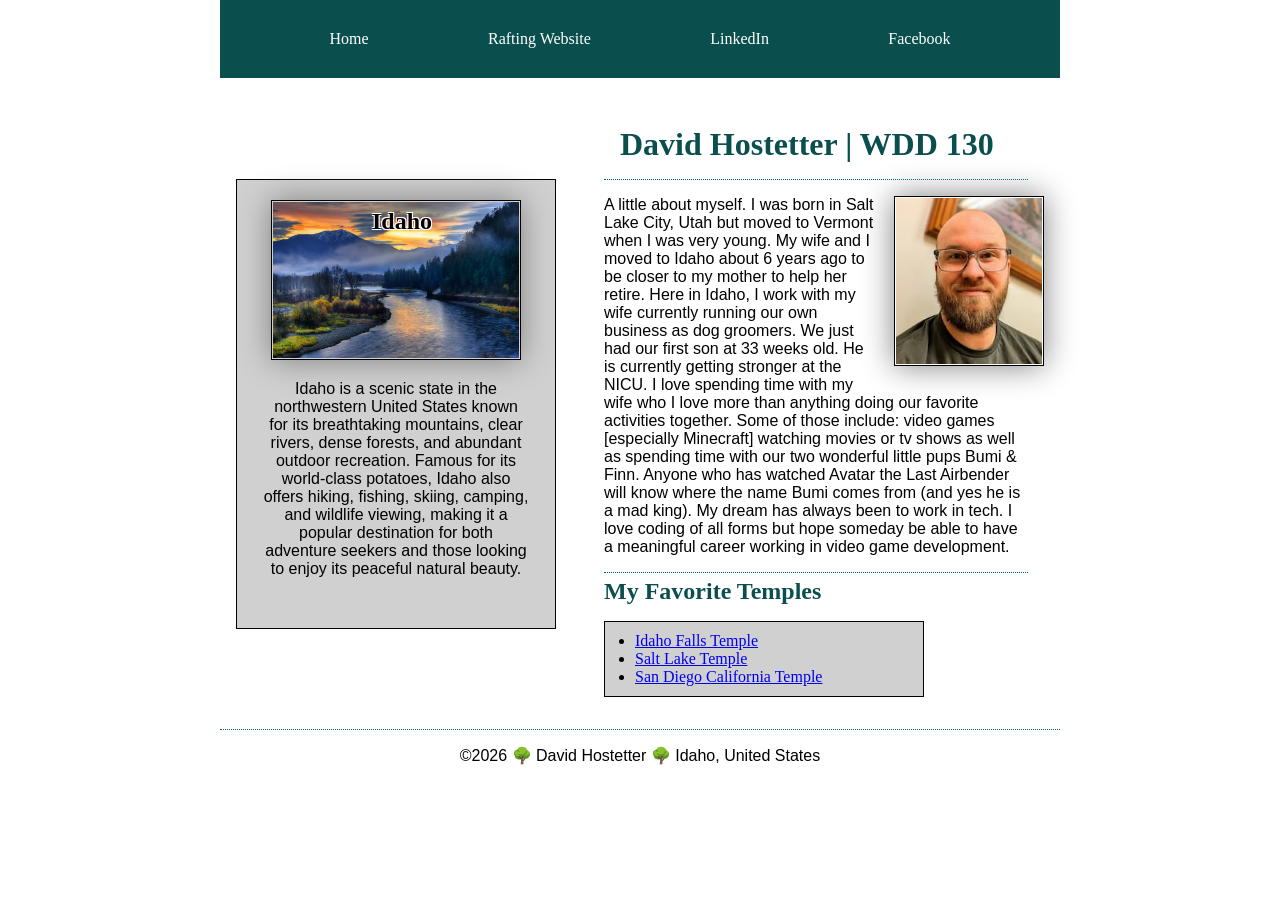
<file: index.html>
<!DOCTYPE html>
<html lang="en">

<head>
    <meta charset="UTF-8">
    <meta name="viewport" content="width=device-width, initial-scale=1.0">
    <title>David Hostetter | WDD 130</title>
    <meta name="description"
      content="A introductory webpage for the class WDD 130 for David Hostetter to practice web development.">
    <meta name="author" content="David Hostetter">
    <link rel="stylesheet" href="styles/styles.css">
</head>

<body>
    <header>
        <nav>
            <a href="#">Home</a>
            <a href="wwr/">Rafting Website</a>
            <a href="https://www.linkedin.com/in/david-nephi-hostetter/">LinkedIn</a>
            <a href="https://www.facebook.com/david.hostetter">Facebook</a>
        </nav>
    </header>

    <div class="grid">
        <main>
            <h1>David Hostetter | WDD 130</h1>
            <img src="images/profile.jpg" alt="David Hostetter" width="200">
            <p>A little about myself. I was born in Salt Lake City, Utah but moved to Vermont when I
                was
                very young. My wife and I moved to Idaho about 6 years ago to be closer to my mother
                to
                help her retire. Here in Idaho, I work with my wife currently running our own
                business
                as dog
                groomers.
                We just had our first son at 33 weeks old. He is currently getting stronger at the
                NICU. I
                love spending time with my wife who I love more than anything doing our favorite
                activities together.
                Some of those include: video games [especially Minecraft] watching movies or tv
                shows as
                well as spending
                time with our two wonderful little pups Bumi & Finn. Anyone who has watched
                Avatar the Last Airbender will know where the name Bumi comes from (and yes he is a
                mad king). My dream has always
                been to
                work in tech. I
                love coding of all forms
                but hope someday be able to have a meaningful career working in video game
                development.
            </p>
            <h2 class="header">My Favorite Temples</h2>
            <ul class="box indent">
                <li>
                    <a href="https://www.churchofjesuschrist.org/temples/details/idaho-falls-idaho-temple"
                      target="_blank">Idaho Falls Temple</a>
                </li>
                <li>
                    <a href="https://www.churchofjesuschrist.org/temples/details/salt-lake-temple"
                      target="_blank">Salt Lake Temple</a>
                </li>
                <li>
                    <a href="https://www.churchofjesuschrist.org/temples/details/san-diego-california-temple"
                      target="_blank">San Diego California Temple</a>
                </li>
            </ul>
        </main>

        <aside class="box">
            <h2>Idaho</h2>
            <img src="images/idaho-view-small.jpg"
              alt="Beautiful image of winding river and mountain vistas in Idaho">
            <p>Idaho is a scenic state in the northwestern United States known for its breathtaking
                mountains,
                clear rivers, dense forests, and abundant outdoor recreation. Famous for its
                world-class
                potatoes,
                Idaho also offers hiking, fishing, skiing, camping, and wildlife viewing, making it
                a
                popular
                destination for both adventure seekers and those looking to enjoy its peaceful
                natural
                beauty.
            </p>
        </aside>
    </div>

    <footer>
        <p>©️2026 🌳 David Hostetter 🌳 Idaho, United States</p>
    </footer>
</body>

</html>
</file>
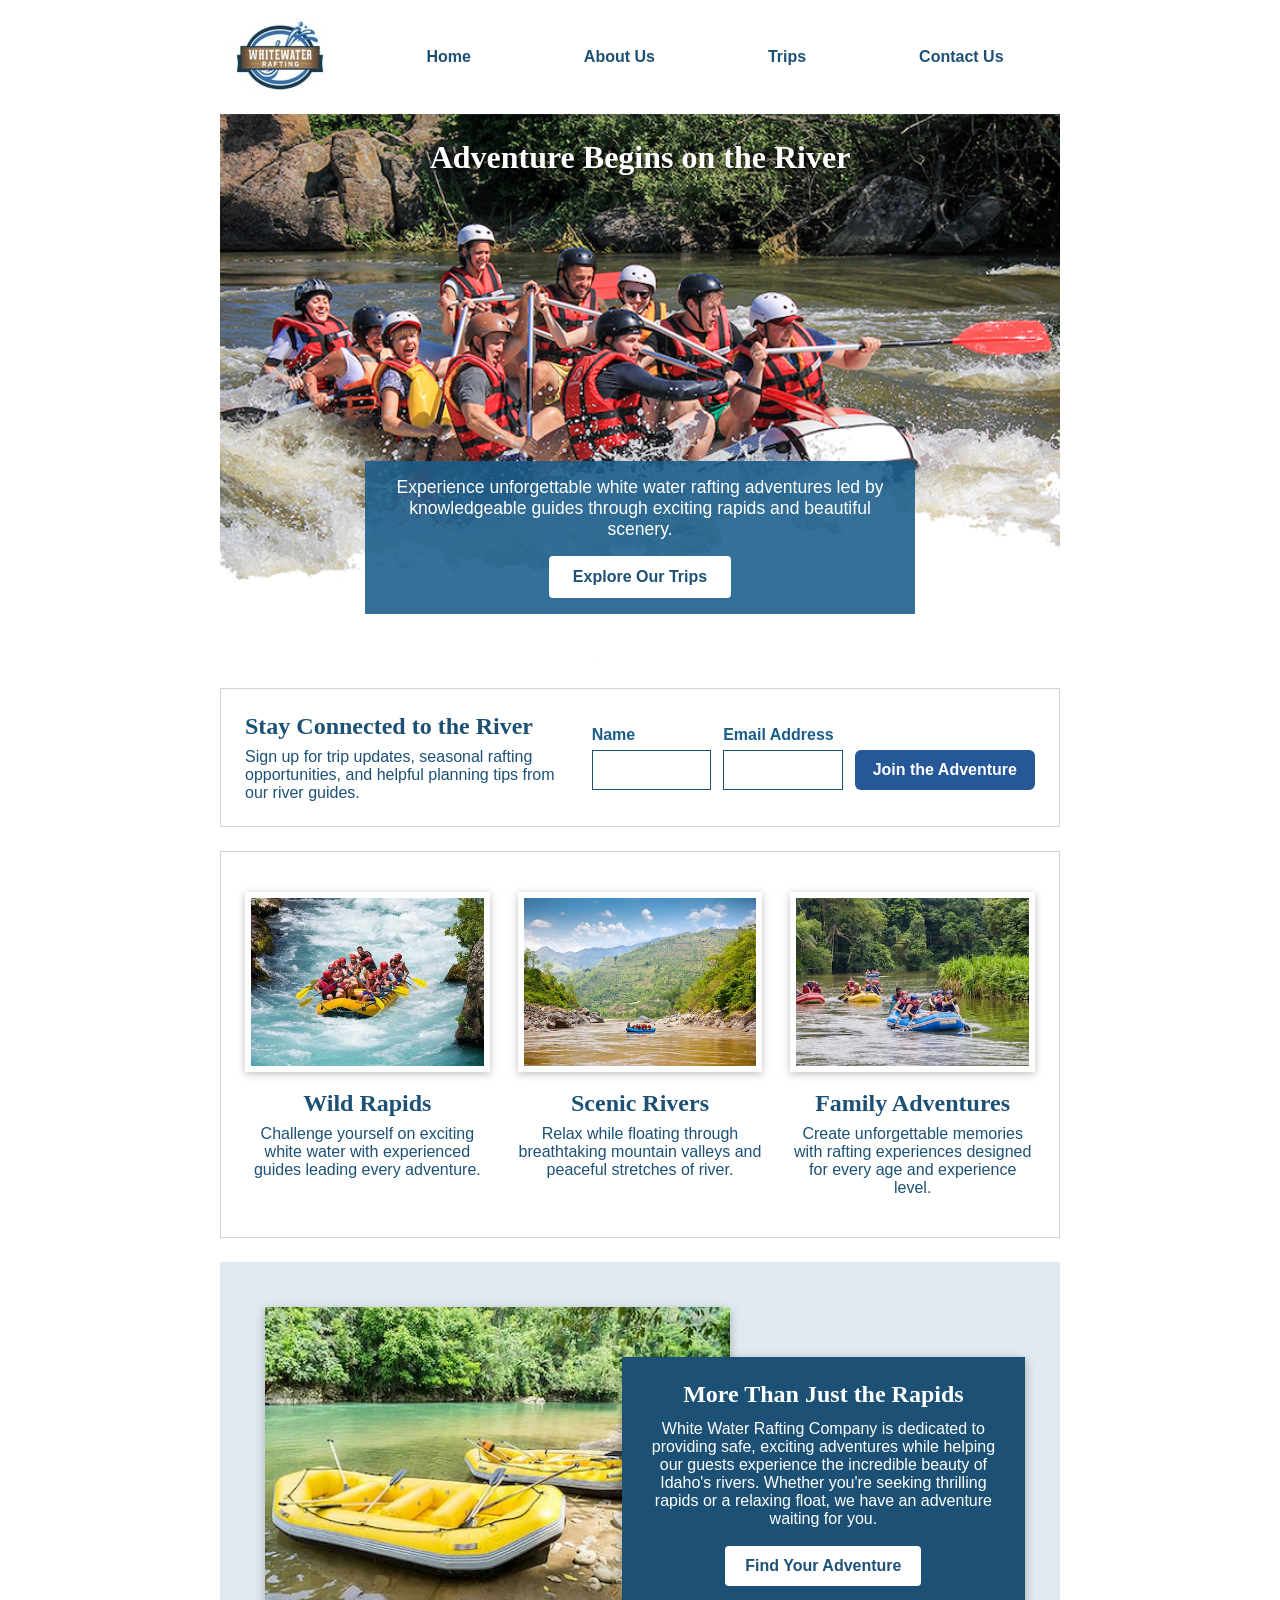
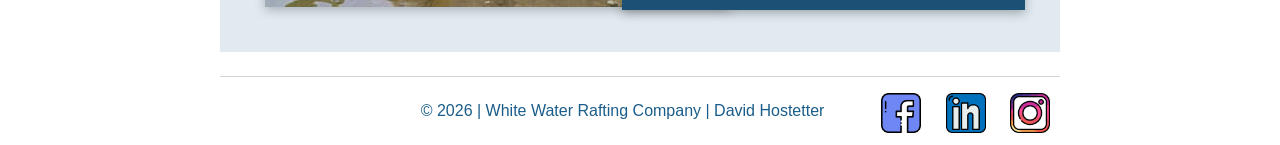
<file: wwr/index.html>
<!DOCTYPE html>
<html lang="en">

<head>
    <meta charset="UTF-8">
    <meta name="viewport" content="width=device-width, initial-scale=1.0">
    <meta name="description"
        content="Discover guided white water rafting adventures, scenic river trips, and family-friendly excursions with White Water Rafting Company.">
    <meta name="author" content="David Hostetter">
    <title>Home - White Water Rafting Company</title>
    <link rel="stylesheet" href="styles/rafting.css">
</head>

<body>
    <header>
        <img src="images/z-wwr-blue.jpg"
          alt="small logo with two blue rings with water inside of them behind a banner for the business name white water rafting">
        <nav>
            <ul>
                <li><a href="index.html">Home</a></li>
                <li><a href="about.html">About Us</a></li>
                <li><a href="trips.html">Trips</a></li>
                <li><a href="contact.html">Contact Us</a></li>
            </ul>
        </nav>
    </header>

    
    <main>

        <div class="home-hero">
            <img src="images/hero_transparency.png"
                alt="White water rafting group navigating a rocky river">

            <h1>Adventure Begins on the River</h1>

            <div class="hero-message">
                <p>
                    Experience unforgettable white water rafting adventures led by
                    knowledgeable guides through exciting rapids and beautiful scenery.
                </p>

                <a href="trips.html">Explore Our Trips</a>
            </div>
        </div>

        <section class="newsletter-signup">

            <div class="newsletter-text">
                <h2>Stay Connected to the River</h2>

                <p>
                    Sign up for trip updates, seasonal rafting opportunities,
                    and helpful planning tips from our river guides.
                </p>
            </div>

            <form action="#" method="post">

                <div class="newsletter-field">
                    <label for="newsletter-name">Name</label>
                    <input
                        type="text"
                        id="newsletter-name"
                        name="newsletter-name"
                        required>
                </div>

                <div class="newsletter-field">
                    <label for="newsletter-email">Email Address</label>
                    <input
                        type="email"
                        id="newsletter-email"
                        name="newsletter-email"
                        required>
                </div>

                <button type="submit">Join the Adventure</button>

            </form>

        </section>

        <section class="home-features">

            <figure>
                <img src="images/adventure-1.jpg"
                    alt="White water rafters navigating exciting rapids">

                <figcaption>
                    <h2>Wild Rapids</h2>

                    <p>
                        Challenge yourself on exciting white water with experienced
                        guides leading every adventure.
                    </p>
                </figcaption>
            </figure>

            <figure>
                <img src="images/adventure-3.jpg"
                    alt="Scenic rafting trip through mountain scenery">

                <figcaption>
                    <h2>Scenic Rivers</h2>

                    <p>
                        Relax while floating through breathtaking mountain valleys
                        and peaceful stretches of river.
                    </p>
                </figcaption>
            </figure>

            <figure>
                <img src="images/adventure-5.jpg"
                    alt="Families enjoying a rafting trip">

                <figcaption>
                    <h2>Family Adventures</h2>

                    <p>
                        Create unforgettable memories with rafting experiences
                        designed for every age and experience level.
                    </p>
                </figcaption>
            </figure>

        </section>

        <section class="home-purpose">

            <img src="images/adventure-4.jpg"
                alt="Rafts resting beside a peaceful river">

            <div class="purpose-message">

                <h2>More Than Just the Rapids</h2>

                <p>
                    White Water Rafting Company is dedicated to providing safe,
                    exciting adventures while helping our guests experience the
                    incredible beauty of Idaho's rivers. Whether you're seeking
                    thrilling rapids or a relaxing float, we have an adventure
                    waiting for you.
                </p>

                <a href="trips.html">Find Your Adventure</a>

            </div>

        </section>

    </main>


    <footer>
        <p>&#169; 2026 | White Water Rafting Company | David Hostetter</p>
        <nav class="socialmedia">
            <a href="https://facebook.com"><img src="images/facebook-icon.png"
                  alt="Facebook Icon Hyperlink" width="100"></a>
            <a href="https://linkedin.com"><img src="images/linkedin-icon.png"
                  alt="LinkedIn Icon Hyperlink" width="100"></a>
            <a href="https://instagram.com"><img src="images/instagram-icon.png"
                  alt="Instagram Icon Hyperlink" width="100"></a>
        </nav>
    </footer>
</body>

</html>
</file>
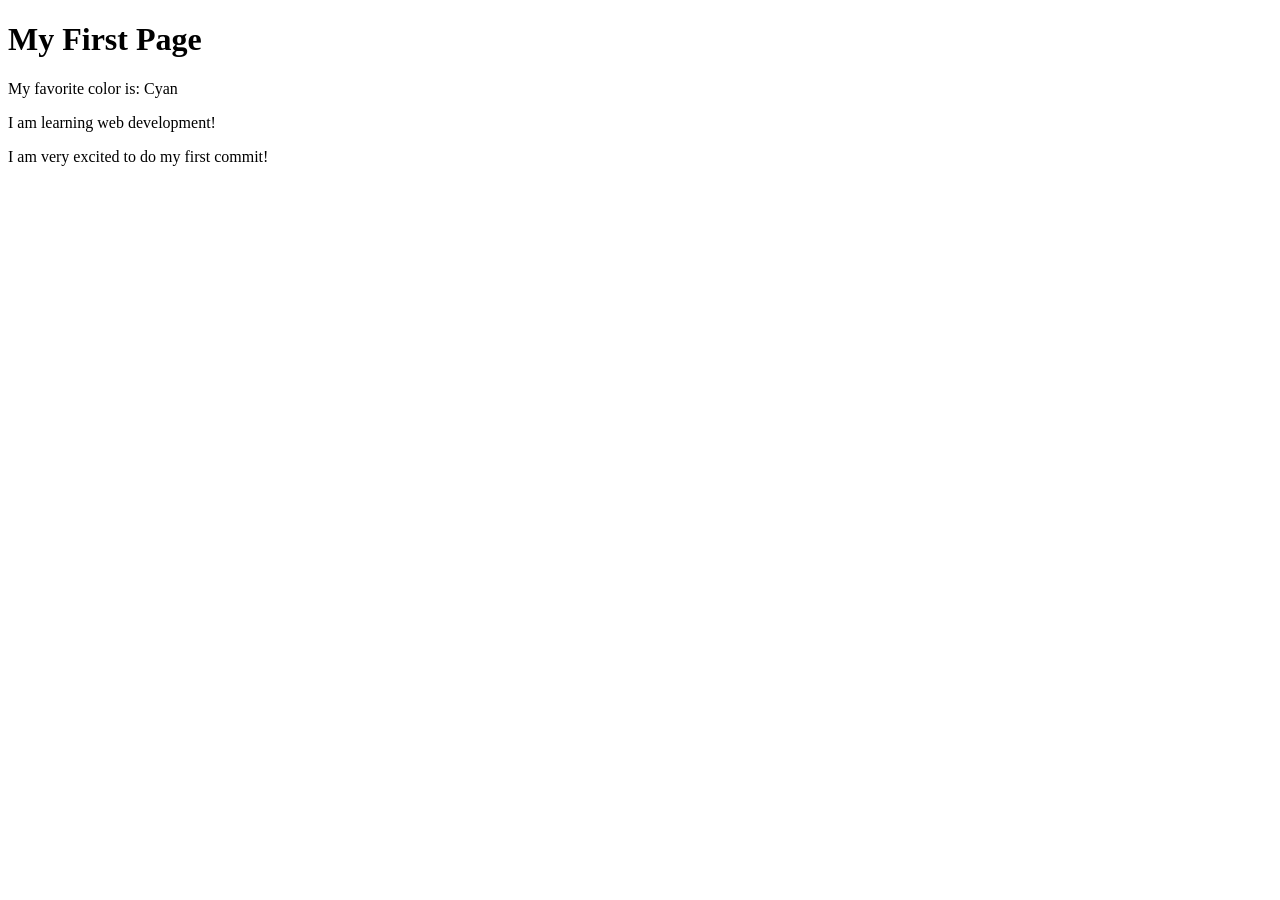
<file: week01/first-page.html>
<!DOCTYPE html>
<html lang="en">

<head>
    <meta charset="UTF-8">
    <meta name="viewport" content="width=device-width, initial-scale=1.0">
    <title>My First Page</title>
</head>

<body>
    <h1>My First Page</h1>
    <p>My favorite color is: Cyan </p>
    <p>I am learning web development!</p>
    <p>I am very excited to do my first commit!</p>
</body>

</html>
</file>
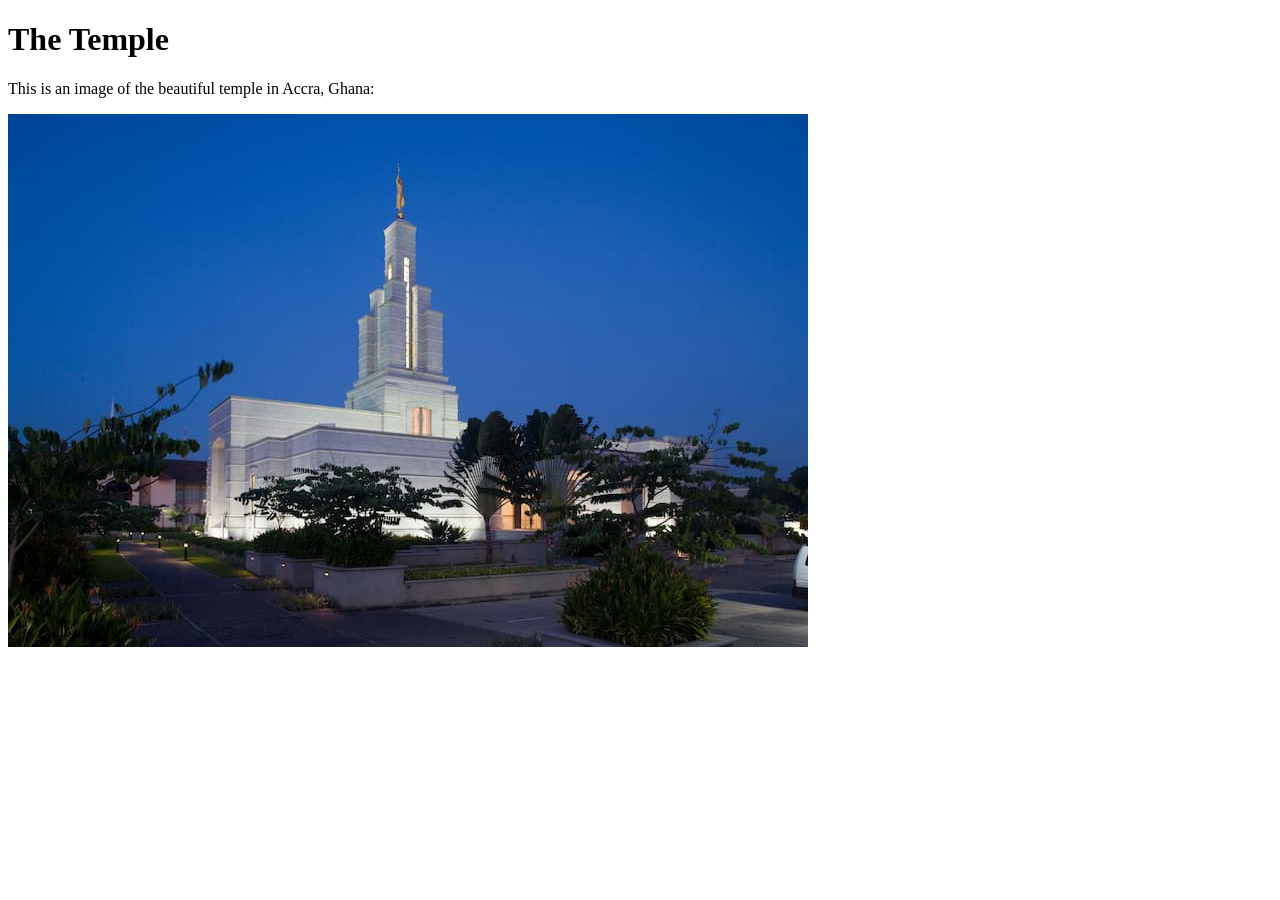
<file: week01/images-solution.html>
<!DOCTYPE html>
<html lang="en">
<head>
    <meta charset="UTF-8">
    <meta name="viewport" content="width=device-width, initial-scale=1.0">
    <title>Temple Image</title>
</head>
<body>
    <h1>The Temple</h1>
    <p>This is an image of the beautiful temple in Accra, Ghana:</p>
    <img src="images/temple-small.jpg" alt="The Accra Ghana Temple">
    
</body>
</html>
</file>
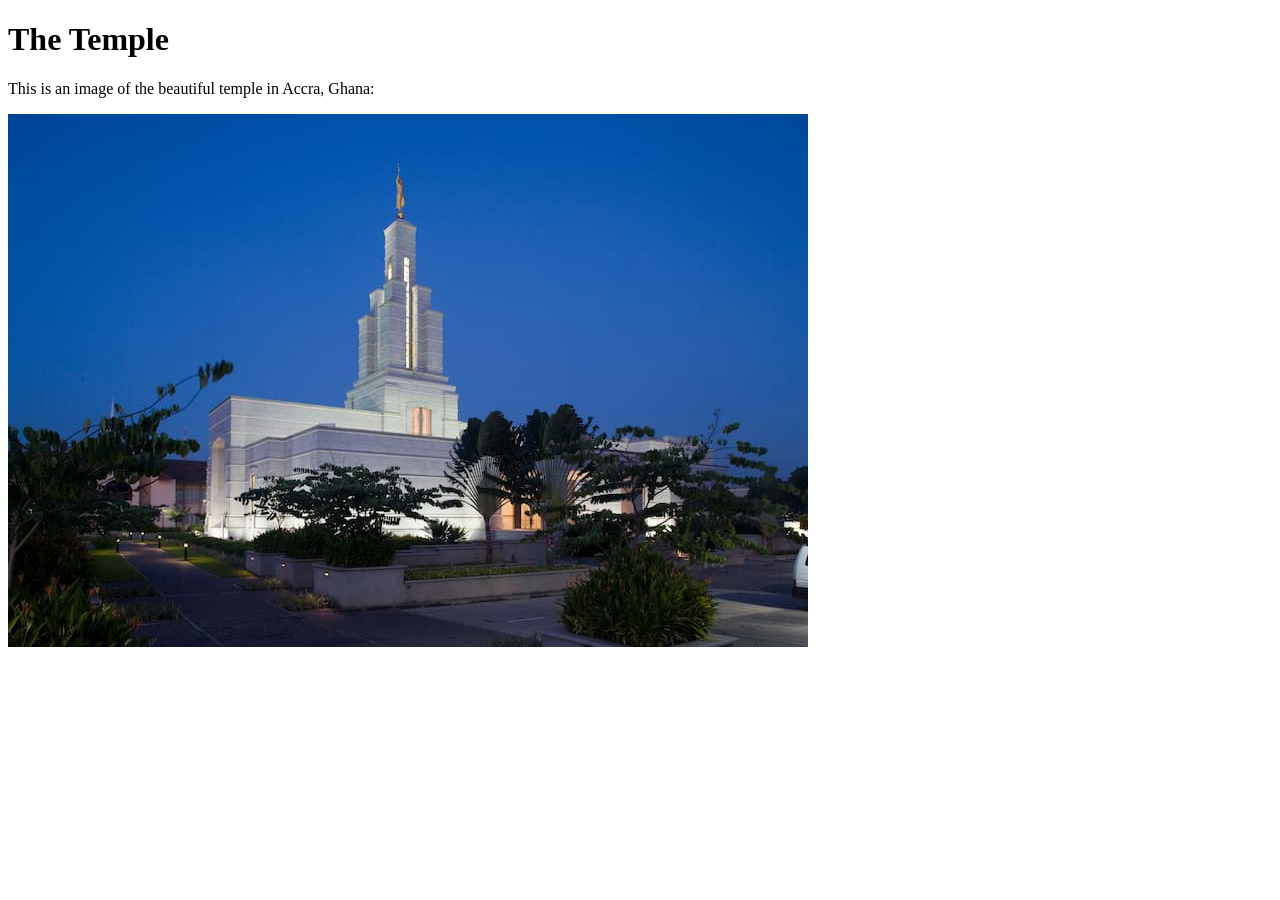
<file: week01/images.html>
<!DOCTYPE html>
<html lang="en">

<head>
    <meta charset="UTF-8">
    <meta name="viewport" content="width=device-width, initial-scale=1.0">
    <title>Temple Image</title>
</head>

<body>
    <h1>The Temple</h1>
    <p>This is an image of the beautiful temple in Accra, Ghana:</p>
    <img src="images/temple-small.jpg" alt="The Accra Ghana Temple">

</body>

</html>
</file>
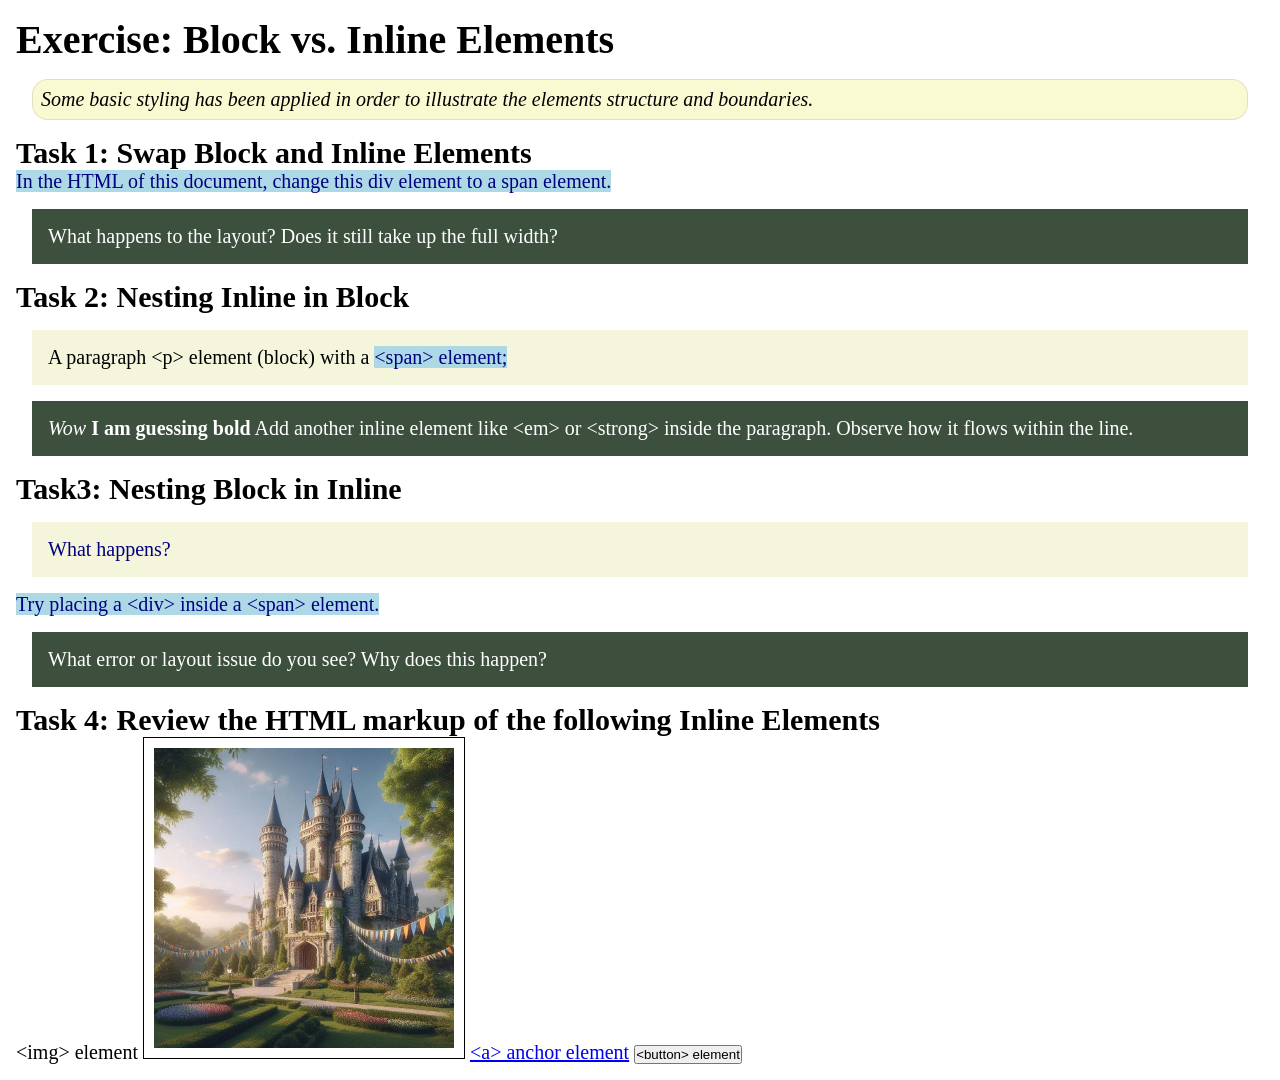
<file: week02/block-vs-inline.html>
<!DOCTYPE html>
<html lang="en">

<head>
    <meta charset="UTF-8">
    <meta name="viewport" content="width=device-width, initial-scale=1.0">
    <title>Exercise: Block vs. Inline Elements</title>
    <link rel="stylesheet" href="styles/block-vs-inline.css">
</head>

<body>
    <main>
        <h1>Exercise: Block vs. Inline Elements</h1>
        <p class="note">Some basic styling has been applied in order to illustrate the elements
            structure and
            boundaries.</p>

        <h2>Task 1: Swap Block and Inline Elements</h2>
        <span>In the HTML of this document, change this div element to a span element.</span>

        <p class="question">What happens to the layout? Does it still take up the full width?</p>

        <h2>Task 2: Nesting Inline in Block</h2>
        <p>A paragraph &lt;p&gt; element (block) with a <span>&lt;span&gt; element;</span></p>
        <p class="question"><em>Wow</em> <strong>I am guessing bold</strong> Add another inline
            element like &lt;em&gt; or &lt;strong&gt;
            inside
            the
            paragraph. Observe
            how it flows within the line.</p>

        <h2>Task3: Nesting Block in Inline</h2>
        <span>
            <div>What happens?</div>Try placing a &lt;div&gt; inside a &lt;span&gt; element.
        </span>
        <p class="question">What error or layout issue do you see? Why does this happen?</p>


        <h2>Task 4: Review the HTML markup of the following Inline Elements</h2>
        &lt;img&gt; element
        <img src="images/castle.webp" alt="placeholder image (images are inline)" width="300"
          height="300">
        <a href="https://churchofjesuschrist.org">&lt;a&gt; anchor element</a>
        <button type="button">&lt;button&gt; element</button>
    </main>
</body>

</html>
</file>
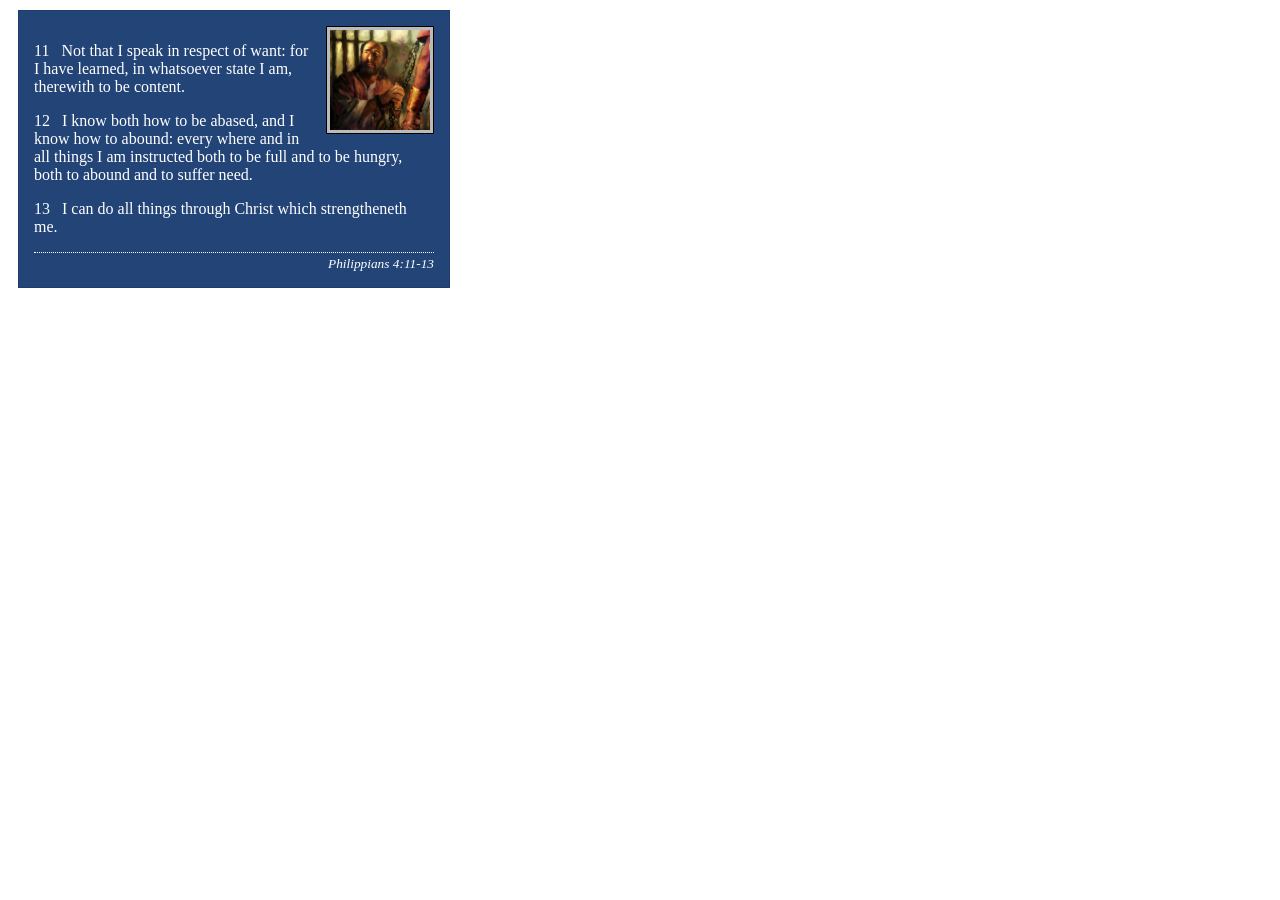
<file: week02/box-model-solution.html>
<!DOCTYPE html>
<html lang="en">
<head>
    <meta charset="UTF-8">
    <meta name="viewport" content="width=device-width, initial-scale=1.0">
    <title>Box Model Activity</title>
    <link rel="stylesheet" href="styles/box-model-solution.css">
</head>
<body>
    <main>
        <div class="callout">
            <img src="images/apostle-paul-imprisoned.webp" alt="Paul the Apostle - Imprisoned in Rome" width="200" height="200">
            <blockquote>
                <p>11 &nbsp; Not that I speak in respect of want: for I have learned, in whatsoever state I am, therewith to be content.</p>
                <p>12 &nbsp; I know both how to be abased, and I know how to abound: every where and in all things I am instructed both to be full and to be hungry, both to abound and to suffer need.</p>
                <p>13 &nbsp; I can do all things through Christ which strengtheneth me.</p>
            </blockquote>
            <cite>Philippians 4:11-13</cite>
        </div>
    </main>
</body>
</html>
</file>
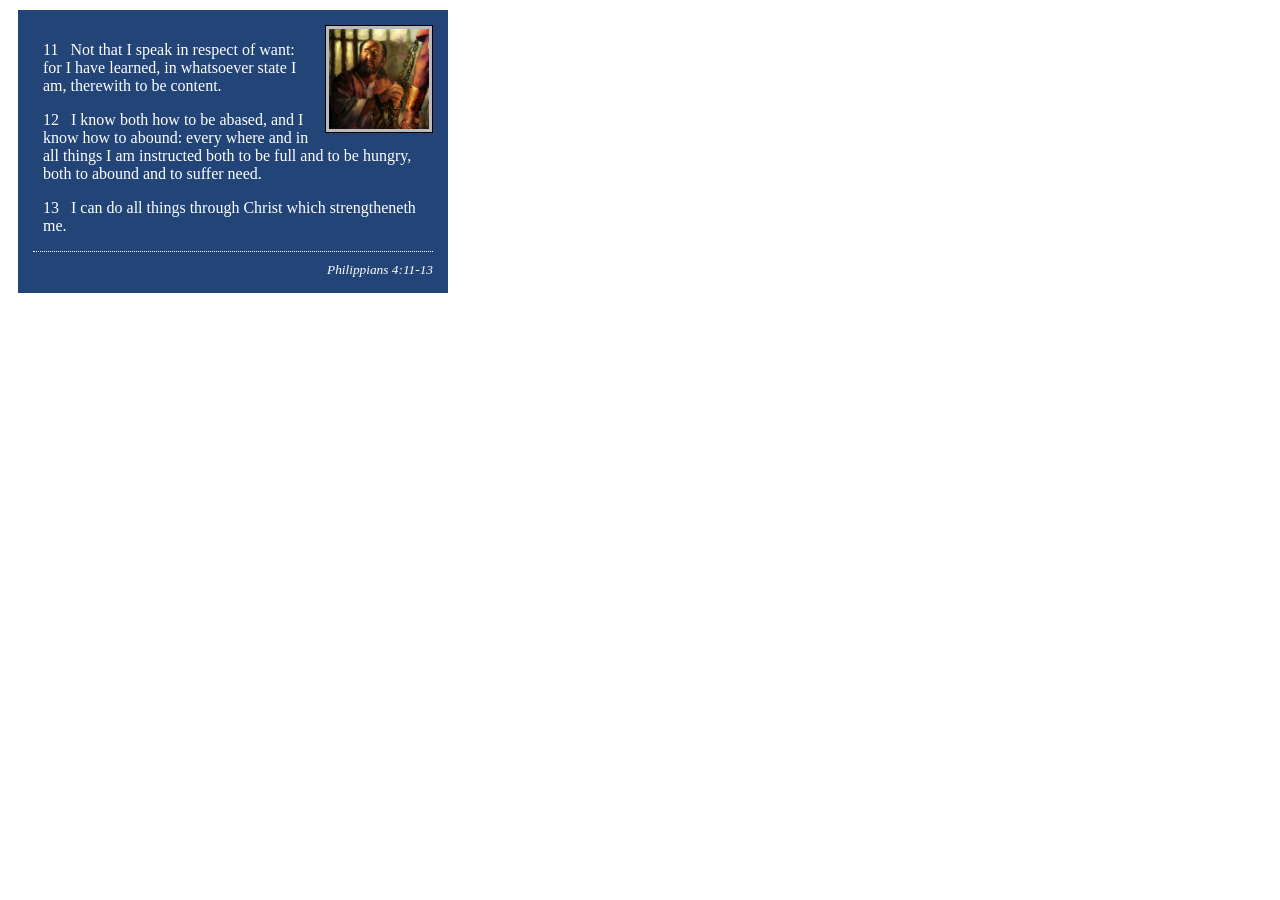
<file: week02/box-model.html>
<!DOCTYPE html>
<html lang="en">

<head>
    <meta charset="UTF-8">
    <meta name="viewport" content="width=device-width, initial-scale=1.0">
    <title>Box Model Activity</title>
    <link rel="stylesheet" href="styles/box-model.css">
</head>

<body>
    <main>
        <div class="callout">
            <img src="images/apostle-paul-imprisoned.webp"
              alt="Paul the Apostle - Imprisoned in Rome" width="200" height="200">
            <blockquote>
                <p>11 &nbsp; Not that I speak in respect of want: for I have learned, in whatsoever
                    state I am, therewith to be content.</p>
                <p>12 &nbsp; I know both how to be abased, and I know how to abound: every where and
                    in all things I am instructed both to be full and to be hungry, both to abound
                    and to suffer need.</p>
                <p>13 &nbsp; I can do all things through Christ which strengtheneth me.</p>
            </blockquote>
            <cite>Philippians 4:11-13</cite>
        </div>
    </main>
</body>

</html>
</file>
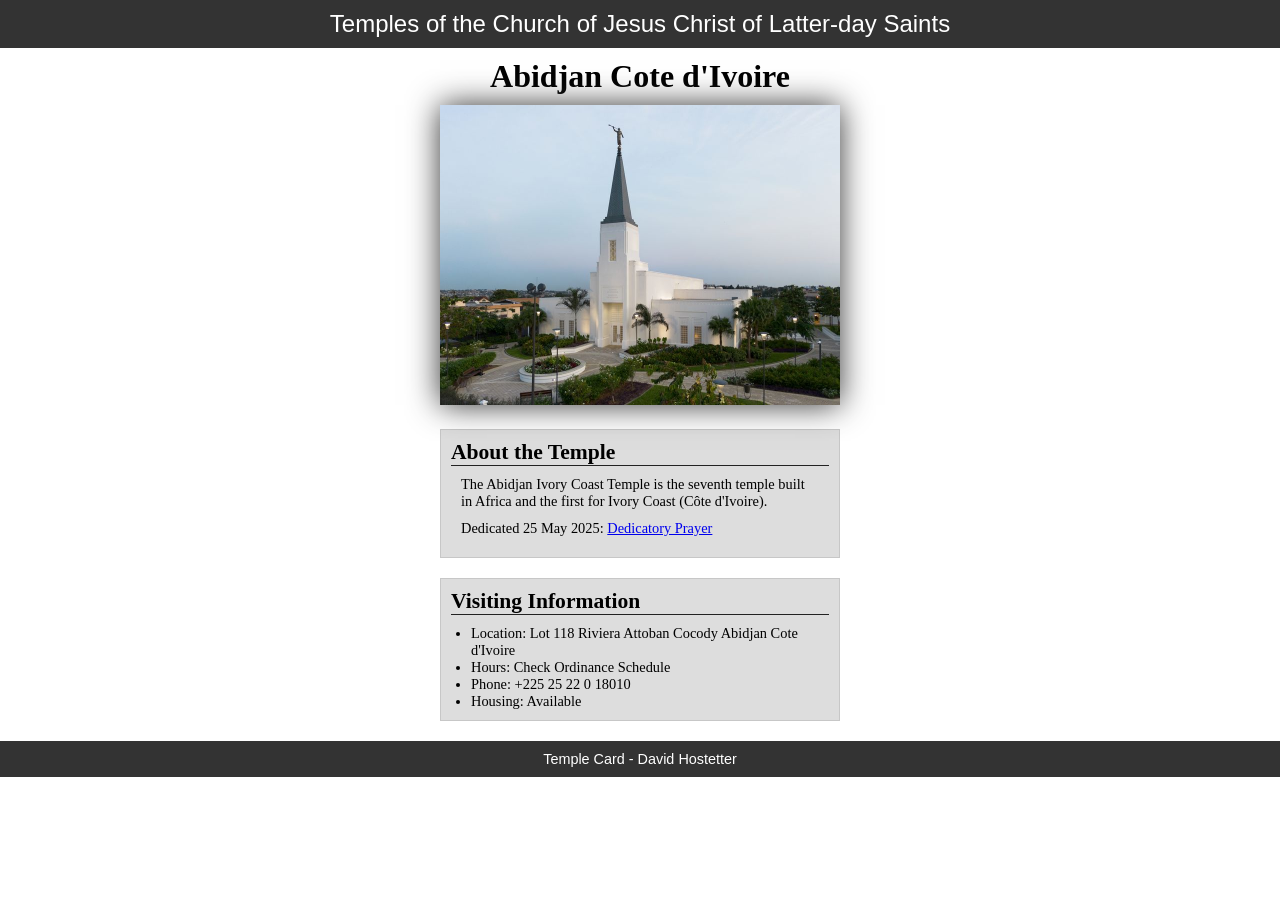
<file: week02/temple.html>
<!DOCTYPE html>
<html lang="en">

<head>
    <meta charset="UTF-8">
    <meta name="viewport" content="width=device-width, initial-scale=1.0">
    <title>Temple Card - Abidjan Cote d'Ivoire</title>
    <link rel="stylesheet" href="styles/temple.css">
</head>

<body>
    <header>
        <p>Temples of the Church of Jesus Christ of Latter-day Saints</p>
    </header>
    <main>
        <h1>Abidjan Cote d'Ivoire</h1>
        <picture>
            <img src="images/abidjan-ivory-coast.jpeg" alt="Abidjan Cote d'Ivoire Temple">
        </picture>
        <section>
            <h2>About the Temple</h2>
            <p>The Abidjan Ivory Coast Temple is the seventh temple built in Africa and the first
                for Ivory Coast (Côte
                d'Ivoire).</p>
            <p>Dedicated 25 May 2025: <a
                  href="https://www.churchofjesuschrist.org/temples/dedicatory-prayer/abidjan-ivory-coast-temple/2025-05-25?lang=eng"
                  target="_blank" rel="noopener noreferrer">Dedicatory Prayer</a></p>
        </section>
        <section>
            <h2>Visiting Information</h2>
            <ul>
                <li>Location: Lot 118 Riviera Attoban Cocody Abidjan Cote d'Ivoire</li>
                <li>Hours: Check Ordinance Schedule</li>
                <li>Phone: +225 25 22 0 18010</li>
                <li>Housing: Available</li>
            </ul>
        </section>
    </main>
    <footer>
        <p>Temple Card - David Hostetter</p>
    </footer>
</body>

</html>
</file>
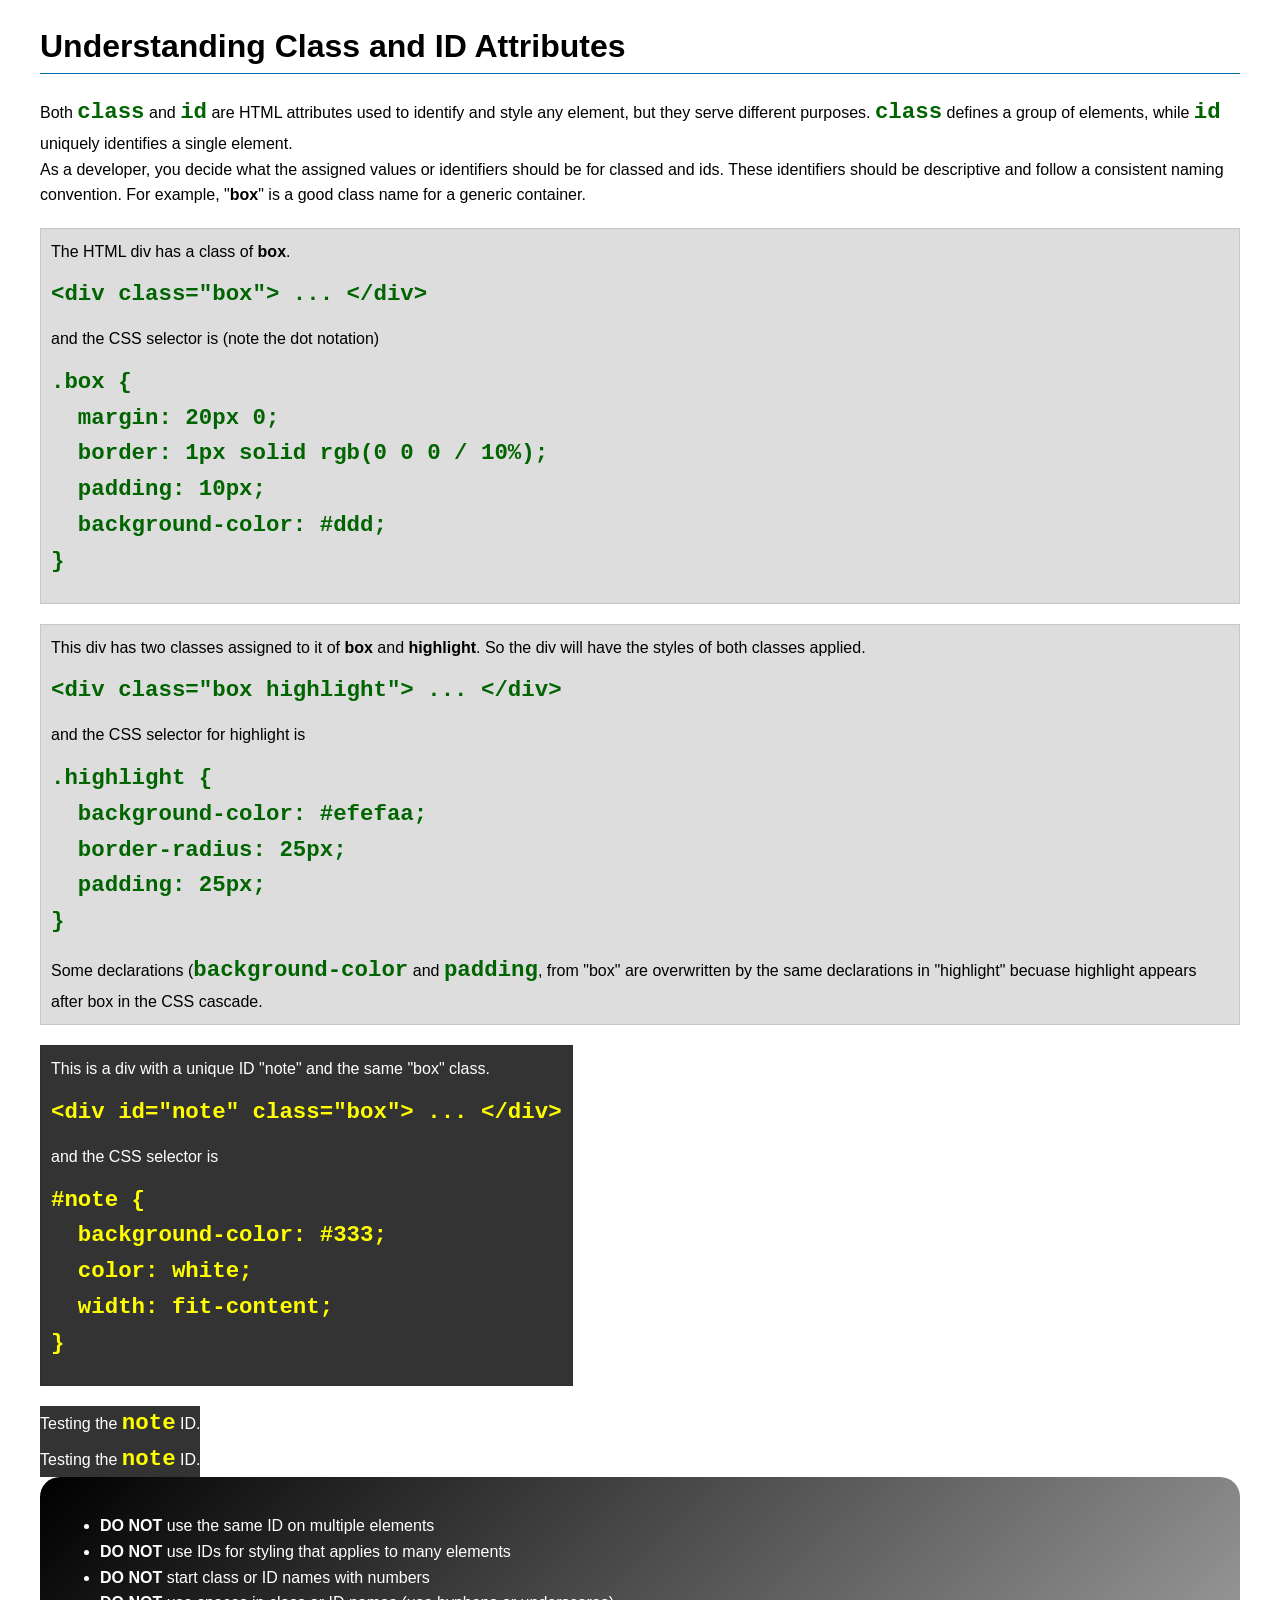
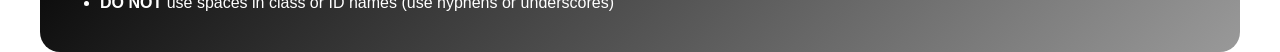
<file: week03/class-and-id.html>
<!DOCTYPE html>
<html lang="en">

<head>
    <meta charset="UTF-8">
    <meta name="viewport" content="width=device-width, initial-scale=1.0">
    <title>Class vs ID Attributes</title>
    <link rel="stylesheet" href="styles/class-and-id.css">
</head>

<body>
    <h1>Understanding Class and ID Attributes</h1>
    <p>Both <code>class</code> and <code>id</code> are HTML attributes used to identify and style
        any element, but they
        serve different purposes. <code>class</code> defines a group of elements, while
        <code>id</code> uniquely
        identifies a single element.
    </p>
    <p>As a developer, you decide what the assigned values or identifiers should be for classed and
        ids. These
        identifiers should be
        descriptive and follow a consistent naming convention. For example, "<strong>box</strong>"
        is a good class name
        for a generic container.</p>
    <div class="box">
        <p>The HTML div has a class of <strong>box</strong>.</p>
        <pre><code class="html">&lt;div class="box"&gt; ... &lt;/div&gt;</code></pre>
        and the CSS selector is (note the dot notation)
        <pre><code class="css">.box {
  margin: 20px 0;
  border: 1px solid rgb(0 0 0 / 10%);
  padding: 10px;
  background-color: #ddd; 
}</code></pre>
    </div>

    <div class="box">
        <p>This div has two classes assigned to it of <strong>box</strong> and
            <strong>highlight</strong>. So the div
            will have the styles of both classes applied.
        </p>
        <pre><code class="html">&lt;div class="box highlight"&gt; ... &lt;/div&gt;</code></pre>
        and the CSS selector for highlight is
        <pre><code class="css">.highlight {
  background-color: #efefaa;
  border-radius: 25px;
  padding: 25px;
}</code></pre>
        <p>Some declarations (<code>background-color</code> and <code>padding</code>, from "box" are
            overwritten by the same declarations in "highlight" becuase highlight appears after box
            in the CSS cascade.</p>
    </div>

    <div id="note" class="box">
        <p>This is a div with a unique ID "note" and the same "box" class.</p>
        <pre><code class="html">&lt;div id="note" class="box"&gt; ... &lt;/div&gt;</code></pre>
        and the CSS selector is
        <pre><code class="css">#note {
  background-color: #333;
  color: white;
  width: fit-content;
}</code></pre>
    </div>

    <div id="note">
        <p>Testing the <code>note</code> ID.</p>
    </div>

    <div id="note">
        <p>Testing the <code>note</code> ID.</p>
    </div>

    <section id="best-practice">
        <ul>
            <li><strong>DO NOT</strong> use the same ID on multiple elements</li>
            <li><strong>DO NOT</strong> use IDs for styling that applies to many elements</li>
            <li><strong>DO NOT</strong> start class or ID names with numbers</li>
            <li><strong>DO NOT</strong> use spaces in class or ID names (use hyphens or underscores)
            </li>
        </ul>
    </section>


</body>

</html>
</file>
<file: styles/styles.css>
* {
    margin: 0;
    padding: 0;
    box-sizing: border-box;
}

:root {
    --image-border: 1px solid black;
    --box-shadows: 0 0 30px gray;
    --image-pad: 1px;
    --header-text-color: rgb(10, 78, 78);
    --font-family: 'Gill Sans', 'Gill Sans MT', Calibri, 'Trebuchet MS', sans-serif;
}

main {
    grid-column: 2/3;
    margin: 1rem;
}

aside {
    width: 20rem;
    text-align: center;
    position: relative;
    grid-column: 1/2;
    grid-row: 1/2;
    height: 450px;
}

aside h2 {
    position: absolute;
    top: 28px;
    left: 135px;
    color: black;
    text-shadow:
        -1px -1px 0 white,
        1px -1px 0 white,
        -1px 1px 0 white,
        1px 1px 0 white;
}

aside img {
    width: 250px;
    height: auto;
    border: var(--image-border);
    box-shadow: var(--box-shadows);
    padding: var(--image-pad);
    margin-top: 10px;
}

nav {
    display: flex;
    justify-content: space-evenly;
    align-items: center;
    background-color: rgb(10, 78, 78);
    padding: 10px;
}

nav a {
    color: white;
    display: block;
    padding: 20px;
    font-family: cursive;
    display: inline-block;
    text-decoration: none;
}

h1 {
    margin: 1rem;
    color: rgb(10, 78, 78);
    border-bottom: 1px dotted rgb(1, 104, 104);
    padding: 1rem;
}

main img {
    width: 150px;
    height: auto;
    border: var(--image-border);
    padding: var(--image-pad);
    box-shadow: var(--box-shadows);
    float: right;
    margin-left: 20px;
    margin-bottom: 20px;
}

p {
    margin: 1rem;
    padding: 0;
    font-family: var(--font-family);
}

header,
footer,
.grid {
    max-width: 840px;
    margin: 0 auto;
}

.grid {
    display: grid;
    align-items: center;
}

main h2 {
    border-top: 1px dotted rgb(1, 104, 104);
    padding-top: 5px;
}

footer {
    margin-top: auto;
    border-top: 1px dotted rgb(1, 104, 104);
    text-align: center;
}

/* Class Selectors */

.box {
    margin: 1rem;
    border: 1px solid black;
    padding: 10px;
    background-color: rgb(209, 208, 208);
    color: #000;
    width: 20rem;
}

.header {
    margin: 1rem;
    color: var(--header-text-color);
}

.indent {
    padding-left: 30px;
}
</file>
<file: wwr/styles/rafting.css>
:root {
    --primary-color: white;
    --secondary-color: rgb(28, 81, 117);
    --accent1-color: rgb(26, 93, 138);
    --accent2-color: rgb(37, 87, 153);
    --heading-font: cursive;
    --body-font: 'Gill Sans', 'Gill Sans MT', Calibri, 'Trebuchet MS', sans-serif;
}

* {
    margin: 0;
    padding: 0;
    box-sizing: border-box;
}

body {
    font-family: var(--body-font);
    color: var(--accent1-color);
}

header,
main,
footer {
    width: 840px;
    margin: 0 auto;
}

header {
    display: grid;
    grid-template-columns: 150px 1fr;
    align-items: center;
    margin-bottom: 0;
    padding: 8px 0;
}

header > img {
    width: 120px;
    height: auto;
}

header nav {
    margin: 0;
    padding: 0;
}

header nav ul {
    display: flex;
    justify-content: space-around;
    align-items: center;
    list-style: none;
    margin: 0;
    padding: 0;
}

header nav a {
    text-decoration: none;
    color: var(--secondary-color);
    font-weight: bold;
}

h1,
h2 {
    font-family: var(--heading-font);
    color: var(--primary-color);
}

nav,
p,
section,
article {
    margin: 16px;
    padding: 8px;
}

h1 {
    position: absolute;
    top: 20px;
    width: 100%;
    padding: 16px;
    text-align: center;
    opacity: 0.7;
    background-color: var(--accent1-color);
}

section {
    width: 100%;
    margin: 24px 0;
    padding: 0;
}

section h2 {
    width: 100%;
    margin: 0;
    padding: 16px;
    text-align: center;
    background-color: var(--accent2-color);
}

section p {
    margin: 16px;
    padding: 8px;
    text-align: left;
    color: var(--secondary-color);
}

footer {
    display: grid;
    grid-template-columns: 1fr auto;
    align-items: center;
    border-top: 1px solid lightgray;
    margin-top: 24px;
    padding-top: 8px;
}

footer p {
    margin-top: 8px;
    margin-left: 170px;
    padding: 0;
    text-align: center;
}

/* Class Adds */

.socialmedia a {
    text-decoration: none;
}

.socialmedia {
    margin: 8px 0;
    padding: 0;
}

.socialmedia img {
    width: 40px;
    height: auto;
    margin: 0 10px;
}

/* hero adds */

.hero {
    position: relative;
}

.hero > img {
    display: block;
    width: 100%;
    height: auto;
}

.hero article {
    position: absolute;
    bottom: 30px;
    left: 20px;
    right: 20px;
    margin: 0;
    padding: 8px;
    opacity: 0.85;
    background-color: var(--accent1-color);
    color: var(--primary-color);
}

.hero article img {
    float: right;
    width: 125px;
    height: auto;
    margin-left: 12px;
}

.hero article p {
    margin: 0;
    padding: 0;
    text-align: left;
}

/* history section */

.history {
    display: grid;
    grid-template-columns: 1fr 200px 1fr;
    column-gap: 16px;
    row-gap: 8px;
    align-items: start;
    padding: 20px;
    border: 1px solid lightgray;
}

.history h2 {
    grid-column: 1 / 4;
    color: var(--secondary-color);
    background-color: transparent;
    padding: 0;
    margin: 0;
}

.history p {
    margin: 0;
    padding: 0;
}

.history img {
    width: 200px;
    height: 160px;
    margin: 5px 0 0;
    object-fit: cover;
}

/* Adventure Section */

.adventures {
    display: grid;
    grid-template-columns: repeat(5, 1fr);
    column-gap: 15px;
    row-gap: 12px;
    padding: 20px;
    border: 1px solid lightgray;
}

.adventures h2 {
    grid-column: 1 / 6;
    color: var(--secondary-color);
    background-color: transparent;
    padding: 0;
    margin: 0 0 5px 0;
}

.adventures figure {
    margin: 0;
    text-align: center;
}

.adventures img {
    width: 100%;
    height: 120px;
    object-fit: cover;
}

.adventures figcaption {
    margin-top: 8px;
    margin-bottom: 0;
    color: var(--secondary-color);
    font-size: 1rem;
}

/* contact us page info */

.contact-intro {
    text-align: center;
}

.contact-intro h1 {
    position: static;
    width: 100%;
    margin: 10px 0 0;
    padding: 16px;
    opacity: 1;
    color: var(--primary-color);
    background-color: var(--accent1-color);
}

.company-info {
    padding: 5px;
    text-align: center;
}

.company-info h2 {
    padding: 8px;
    color: var(--secondary-color);
    background-color: transparent;
}

.company-info address {
    font-style: normal;
}

.company-info p {
    margin: 4px;
    padding: 0;
    text-align: center;
}

.company-info a {
    color: var(--accent2-color);
}

.contact-content {
    display: grid;
    grid-template-columns: 1fr 1fr;
    gap: 24px;
    align-items: start;
}

.company-map iframe {
    display: block;
    width: 100%;
    height: 450px;
    border: 1px solid lightgray;
    border-radius: 6px;
}

.company-map {
    border: 1px solid lightgray;
    padding: 10px;
    border-radius: 6px;
    overflow: hidden;
}

.company-map iframe,
.contact-form-section,
.employees {
    border-radius: 6px;
}

.contact-form-section {
    margin: 0;
    padding: 16px;
    border: 1px solid lightgray;
}

.contact-form-section h2 {
    padding: 8px;
    color: var(--secondary-color);
    background-color: transparent;
}

.contact-form-section form {
    display: grid;
    gap: 16px;
}

.form-item {
    display: grid;
    gap: 6px;
}

.form-item input,
.form-item textarea {
    width: 100%;
    padding: 10px;
    font-family: var(--body-font);
    font-size: 1rem;
    border: 1px solid var(--secondary-color);
}

.form-item textarea {
    resize: vertical;
}

.contact-form-section fieldset {
    display: grid;
    gap: 10px;
    padding: 16px;
    border: 1px solid var(--secondary-color);
}

.contact-form-section fieldset label {
    margin-bottom: 8px;
}

.contact-form-section legend {
    padding: 0 8px;
    font-weight: bold;
}

.contact-form-section fieldset div {
    display: flex;
    align-items: center;
    gap: 10px;
    margin-bottom: 8px;
}

.newsletter label {
    display: flex;
    gap: 8px;
    align-items: center;
}

.contact-form-section input[type="radio"],
.contact-form-section input[type="checkbox"] {
    width: 18px;
    height: 18px;
}

.contact-form-section button {
    padding: 12px;
    border: none;
    color: var(--primary-color);
    background-color: var(--accent2-color);
    font-family: var(--body-font);
    font-size: 1rem;
    font-weight: bold;
    cursor: pointer;
}

.contact-form-section button:hover {
    background-color: var(--secondary-color);
}

.employees {
    padding: 20px;
    border: 1px solid lightgray;
}

.employees h2 {
    padding: 0;
    margin-bottom: 16px;
    color: var(--secondary-color);
    background-color: transparent;
}

.employee-profiles {
    display: grid;
    grid-template-columns: repeat(3, 1fr);
    gap: 24px;
}

.employee-profiles figure {
    margin: 0;
    text-align: center;
}

.employee-profiles img {
    width: auto;
    height: 160px;
    object-fit: cover;
}

.employee-profiles figcaption {
    margin-top: 8px;
    color: var(--secondary-color);
}


/* Full-width Home Page Header and Hero */


/* Home Page Hero */

.home-hero {
    position: relative;
}

.home-hero > img {
    display: block;
    width: 100%;
    height: 550px;
    object-fit: cover;
}

.home-hero h1 {
    top: 25px;
    padding: 0;
    opacity: 1;
    background-color: transparent;
    text-shadow: 2px 2px 5px black;
}

.hero-message {
    position: absolute;
    bottom: 50px;
    left: 50%;
    right: auto;
    width: 550px;
    max-width: 75%;
    transform: translateX(-50%);
    padding: 16px 22px;
    text-align: center;
    background-color: rgba(26, 93, 138, 0.88);
}

.hero-message p {
    margin: 0 0 16px;
    padding: 0;
    color: var(--primary-color);
    text-align: center;
    font-size: 1.1rem;
}

.hero-message a {
    display: inline-block;
    padding: 12px 24px;
    color: var(--secondary-color);
    background-color: var(--primary-color);
    text-decoration: none;
    font-weight: bold;
    border-radius: 4px;
}

.hero-message a:hover {
    color: var(--primary-color);
    background-color: var(--accent2-color);
}

/* Newsletter */

.newsletter-signup {
    display: grid;
    grid-template-columns: 1fr 1.4fr;
    gap: 30px;
    align-items: center;
    padding: 24px;
    border: 1px solid lightgray;
}

.newsletter-text h2 {
    padding: 0;
    color: var(--secondary-color);
    background-color: transparent;
    text-align: left;
}

.newsletter-text p {
    margin: 8px 0 0;
    padding: 0;
}

.newsletter-signup form {
    display: grid;
    grid-template-columns: 1fr 1fr auto;
    gap: 12px;
    align-items: end;
}

.newsletter-field {
    display: grid;
    gap: 6px;
}

.newsletter-field label {
    font-weight: bold;
}

.newsletter-field input {
    width: 100%;
    padding: 10px;
    font-family: var(--body-font);
    font-size: 1rem;
    border: 1px solid var(--secondary-color);
}

.newsletter-signup button {
    padding: 11px 18px;
    border: none;
    color: var(--primary-color);
    background-color: var(--accent2-color);
    font-family: var(--body-font);
    font-size: 1rem;
    font-weight: bold;
    cursor: pointer;
    border-radius: 6px;
}

.newsletter-signup button:hover {
    background-color: var(--secondary-color);
}

/* Grid */

.home-grid {
    display: grid;
    grid-template-columns: 1fr 1fr;
    gap: 30px;
    padding: 24px;
    border: 1px solid lightgray;
    align-items: center;
}

.home-grid img {
    width: 100%;
    height: 260px;
    object-fit: cover;
    border-radius: 6px;
}

.grid-text h2 {
    color: var(--secondary-color);
    background: transparent;
    padding: 0;
    margin-bottom: 12px;
    text-align: left;
}

.grid-text p {
    margin: 0;
    padding: 0;
}

/* Features */


.home-features {
    display: grid;
    grid-template-columns: repeat(3, 1fr);
    gap: 28px;
    padding: 40px 24px;
    border: 1px solid lightgray;
}

.home-features figure {
    margin: 0;
    text-align: center;
}

.home-features img {
    width: 100%;
    height: 180px;
    object-fit: cover;
    border: 6px solid white;
    box-shadow: 0 2px 8px rgb(0 0 0 / 25%);
}

.home-features figcaption {
    padding-top: 14px;
}

.home-features h2 {
    padding: 0;
    color: var(--secondary-color);
    background-color: transparent;
}

.home-features p {
    margin: 8px 0 0;
    padding: 0;
    text-align: center;
}

/* Home Purpose Section */

.home-purpose {
    position: relative;
    min-height: 390px;
    padding: 45px;
    background-color: rgb(224, 234, 240);
}

.home-purpose > img {
    display: block;
    width: 62%;
    height: 300px;
    object-fit: cover;
    box-shadow: 0 3px 10px rgb(0 0 0 / 25%);
}

.purpose-message {
    position: absolute;
    right: 35px;
    top: 95px;
    width: 48%;
    padding: 24px;
    background-color: var(--secondary-color);
    box-shadow: 0 3px 10px rgb(0 0 0 / 30%);
}

.purpose-message h2 {
    padding: 0;
    color: var(--primary-color);
    background-color: transparent;
}

.purpose-message p {
    margin: 12px 0 18px;
    padding: 0;
    color: var(--primary-color);
    text-align: center;
}

.purpose-message a {
    display: block;
    width: fit-content;
    margin: 0 auto;
    padding: 11px 20px;
    color: var(--secondary-color);
    background-color: var(--primary-color);
    text-decoration: none;
    font-weight: bold;
    border-radius: 4px;
}

.purpose-message a:hover {
    color: var(--primary-color);
    background-color: var(--accent2-color);
}

/* Trips Page */

.trips-page header {
    margin-bottom: 0;
    padding: 8px 0;
}

.trips-page main {
    width: 840px;
}

.trips-hero {
    position: relative;
    height: 430px;
    margin-top: 0;
    overflow: hidden;
}

.trips-hero > img {
    display: block;
    width: 100%;
    height: 100%;
    object-fit: cover;
}

.trips-hero::after {
    content: "";
    position: absolute;
    inset: 0;
    background: linear-gradient(
        to right,
        rgb(0 0 0 / 72%),
        rgb(0 0 0 / 10%)
    );
}

.trips-hero-text {
    position: absolute;
    z-index: 2;
    top: 50%;
    left: 55px;
    width: 470px;
    transform: translateY(-50%);
    color: var(--primary-color);
}

.trips-hero-text h1 {
    position: static;
    width: auto;
    padding: 0;
    opacity: 1;
    text-align: left;
    background-color: transparent;
    font-size: 2.4rem;
    text-shadow: 2px 2px 4px black;
}

.trips-hero-text p {
    margin: 16px 0 22px;
    padding: 0;
    color: var(--primary-color);
    font-size: 1.1rem;
    line-height: 1.5;
}

.trips-hero-text a,
.trip-contact-cta a {
    display: inline-block;
    padding: 12px 24px;
    color: var(--secondary-color);
    background-color: var(--primary-color);
    text-decoration: none;
    font-weight: bold;
    border-radius: 4px;
}

.trips-hero-text a:hover,
.trip-contact-cta a:hover {
    color: var(--primary-color);
    background-color: var(--accent2-color);
}

.trip-intro {
    padding: 24px 40px;
    text-align: center;
    border: 1px solid lightgray;
}

.trip-intro h2,
.trip-table-section h2 {
    padding: 0;
    color: var(--secondary-color);
    background-color: transparent;
}

.trip-intro p {
    max-width: 680px;
    margin: 10px auto 0;
    padding: 0;
    text-align: center;
}

.trip-cards {
    display: grid;
    grid-template-columns: repeat(3, 1fr);
    gap: 20px;
    padding: 20px;
    border: 1px solid lightgray;
}

.trip-card {
    margin: 0;
    padding: 0;
    overflow: hidden;
    border: 1px solid lightgray;
    border-radius: 6px;
    background-color: white;
    box-shadow: 0 2px 8px rgb(0 0 0 / 14%);
}

.trip-card > img {
    display: block;
    width: 100%;
    height: 175px;
    object-fit: cover;
}

.trip-card-content {
    padding: 18px;
}

.trip-card-content h2 {
    padding: 0;
    color: var(--secondary-color);
    background-color: transparent;
    text-align: left;
}

.trip-card-content > p:not(.trip-level) {
    margin: 10px 0 16px;
    padding: 0;
    line-height: 1.45;
}

.trip-level {
    margin: 0 0 5px;
    padding: 0;
    color: var(--accent2-color);
    font-size: 0.85rem;
    font-weight: bold;
    text-transform: uppercase;
    letter-spacing: 0.05rem;
}

.trip-card dl {
    margin: 0;
    color: var(--secondary-color);
}

.trip-card dl div {
    display: grid;
    grid-template-columns: auto 1fr;
    gap: 6px;
    padding: 6px 0;
    border-top: 1px solid lightgray;
}

.trip-card dt {
    font-weight: bold;
}

.trip-card dd {
    margin: 0;
}

.trip-contact-cta {
    display: grid;
    grid-template-columns: 1fr auto;
    gap: 30px;
    align-items: center;
    padding: 30px 36px;
    color: var(--primary-color);
    background-color: var(--secondary-color);
}

.trip-contact-cta h2 {
    padding: 0;
    text-align: left;
    background-color: transparent;
}

.trip-contact-cta p {
    margin: 8px 0 0;
    padding: 0;
    color: var(--primary-color);
}

.trip-table-section {
    padding: 24px;
    border: 1px solid lightgray;
}

.trip-table-section h2 {
    margin-bottom: 18px;
}

.table-wrapper {
    overflow-x: auto;
}

.trip-table-section table {
    width: 100%;
    border-collapse: collapse;
    color: var(--secondary-color);
}

.trip-table-section th,
.trip-table-section td {
    padding: 12px;
    border: 1px solid lightgray;
    text-align: center;
}

.trip-table-section thead th {
    color: var(--primary-color);
    background-color: var(--accent2-color);
}

.trip-table-section tbody th {
    text-align: left;
    background-color: rgb(237, 244, 248);
}

.trip-table-section tbody tr:nth-child(even) td,
.trip-table-section tbody tr:nth-child(even) th {
    background-color: rgb(247, 250, 252);
}
</file>
<file: week02/styles/block-vs-inline.css>
* {
    margin: 0;
    padding: 0;
}

body {
    font-size: 20px;
    margin: 1rem;
}

p,
div {
    background-color: beige;
    margin: 1rem;
    padding: 1rem;
}

span {
    color: navy;
    background-color: lightblue;
}

code {
    margin: 0;
    padding: 0;
    color: green;
    font-size: 1.2rem;
}

.note {
    font-style: italic;
    background-color: lightgoldenrodyellow;
    border-radius: 1rem;
    border: 1px solid rgb(0 0 0 / 10%);
    margin: 1rem;
    padding: .5rem;
}

.question {
    background-color: #3d503d;
    color: #fff;
}

img {
    border: 10px solid #3d503d;
    padding: 10px;
    border: 1px solid black;

}
</file>
<file: week02/styles/box-model-solution.css>
.callout {
    max-width: 400px;
    margin: 10px;
    border: 1px solid rgba(0, 0, 0, .1);
    padding: 15px;
    background-color: #247;
    color: #fff;
}

.callout img {
    float: right;
    margin: 0 0 10px 15px;
    border: 1px solid #000;
    padding: 3px;
    background-color: #bbb;
    width: 100px;
    height: auto;

}

blockquote {
    margin: 0;
}

cite {
    display: block;
    border-top: 1px dotted #fff;
    padding-top: 3px;
    text-align: right;
    font-size: smaller;
}
</file>
<file: week02/styles/box-model.css>
.callout {
    max-width: 400px;
    margin: 10px;
    border: 1px solid rgb(0, 0, 0 / .01);
    padding: 15px;
    background-color: #247;
    color: white;
}

.callout img {
    float: right;
    margin: 0 0 10px 15px;
    border: 1px solid black;
    padding: 3px;
    background-color: #bbb;
    width: 100px;
    height: auto;
}

blockquote {
    margin: 10px;
}

cite {
    display: block;
    border-top: 1px dotted white;
    padding: 10px 0 0 0;
    text-align: right;
    font-size: smaller;
}
</file>
<file: week02/styles/temple.css>
* {
    margin: 0;
    padding: 0;
}

header,
footer {
    background-color: #333333;
    color: white;
    padding: 10px;
    text-align: center;
    font-size: 1.5rem;
    font-family: sans-serif;
}

main {
    width: 400px;
    margin: 0 auto;
}

h1 {
    margin: 10px;
    text-align: center;
}

h2 {
    border-bottom: 1px solid #222;
}

img {
    width: 100%;
    height: auto;
    margin: 0 auto;
    box-shadow: 0 0 30px #333333;
}

section {
    margin: 20px 0;
    border: 1px solid rgb(0 0 0 / 10%);
    padding: 10px;
    background-color: #ddd;
    font-size: .9rem;
}

section p {
    margin: 10px;
}

ul {
    margin: 10px 20px 0;
}

footer {
    font-size: .9rem;
    text-align: center;
}
</file>
<file: week03/styles/class-and-id.css>
body {
    font-family: Arial, sans-serif;
    line-height: 1.6;
    margin: 0;
    padding: 0 40px;
}

h1 {
    border-bottom: 1px solid rgb(0 110 182);
    padding-bottom: 0;
}



p {
    margin: 0;
}

code {
    color: darkgreen;
    font-weight: 700;
    font-size: 1.4rem;
}

/* Class examples - can be reused */

.box {
    margin: 20px 0;
    border: 1px solid rgb(0 0 0 / 10%);
    padding: 10px;
    background-color: #ddd; /* this is shorthand for #dddddd */
}

.highlight {
    background-color: #efefaa;
    border-radius: 25px;
    padding: 25px;
}

/* ID examples - should be unique */

#note {
    background-color: #333;
    color: white;
    width: fit-content;
}

#note code {
    color: yellow;
}

#best-practice {
    background: linear-gradient(135deg, #000 0%, #999 100%);
    color: white;
    border-radius: 20px;
    padding: 20px
}
</file>
